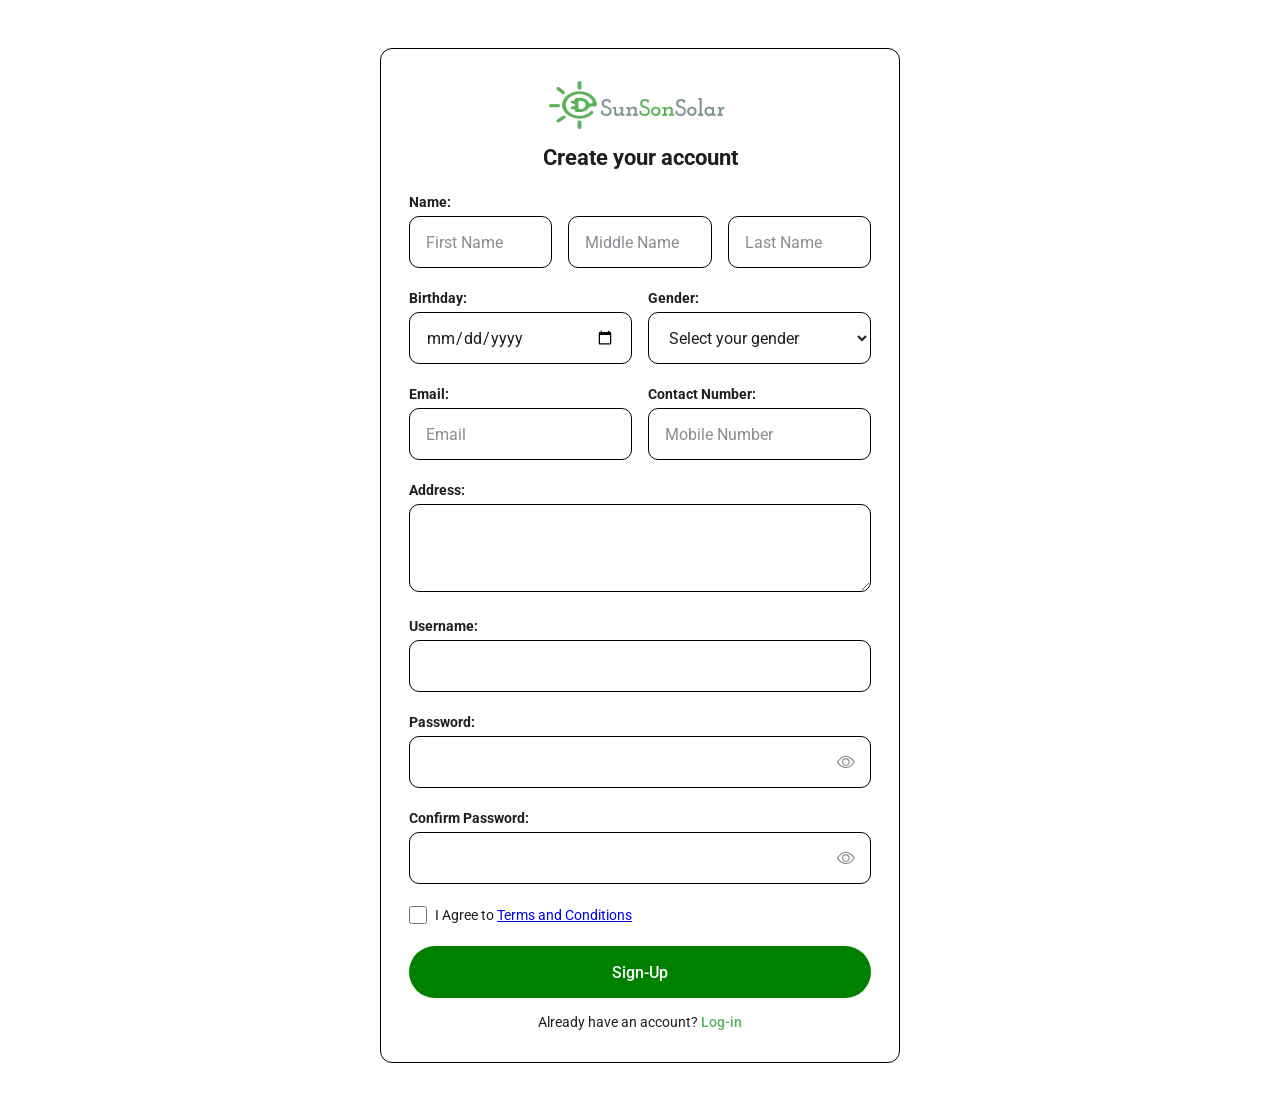
<file: registration.html>
<!DOCTYPE html>
<html lang="en">
<head>
  <meta charset="UTF-8">
  <meta name="viewport" content="width=device-width, initial-scale=1.0">
  <title>Sun Son Solar | Registration</title>

  <!-- Fonts -->
  <link rel="preconnect" href="https://fonts.googleapis.com">
  <link rel="preconnect" href="https://fonts.gstatic.com" crossorigin>
  <link href="https://fonts.googleapis.com/css2?family=Roboto:wght@400;500;700&display=swap" rel="stylesheet">

  <!-- Bootstrap Icons (icon font only) -->
  <link rel="stylesheet" href="https://cdn.jsdelivr.net/npm/bootstrap-icons@1.11.3/font/bootstrap-icons.min.css">

  <!-- Custom CSS -->
  <link rel="stylesheet" href="style.css">
</head>
<body>

  <main class="registration-page">
    <section class="registration-card">
      
      <!-- Logo -->
      <div class="logo">
        <img src="assets/images/logo.png" alt="Sun Son Solar" class="logo-mark">
      </div>

      <!-- Title -->
      <h1 class="form-title">Create your account</h1>

      <form class="registration-form" action="register.php" method="POST" novalidate>

        <!-- Hidden field: Since it's only for customers now, we can hardcode this -->
        <input type="hidden" name="user_type" id="user-type" value="customer">

        <!-- Name -->
        <div class="field">
          <label class="field-label">Name:</label>
          <div class="form-row">
            <div class="field">
              <input type="text" class="form-input" id="first-name" name="first_name" placeholder="First Name" required>
              <div class="error-message"></div>
            </div>
            <div class="field">
              <!-- Added 'required' to middle name -->
              <input type="text" class="form-input" id="middle-name" name="middle_name" placeholder="Middle Name" required>
              <div class="error-message"></div>
            </div>
            <div class="field">
              <input type="text" class="form-input" id="last-name" name="last_name" placeholder="Last Name" required>
              <div class="error-message"></div>
            </div>
          </div>
        </div>

        <!-- Birthday & Gender -->
        <div class="form-row">
          <div class="field">
            <label class="field-label">Birthday:</label>
            <input type="date" class="form-input" id="birth-date" name="birth_date" required>
            <div class="error-message"></div>
          </div>
          <div class="field">
            <label class="field-label">Gender:</label>
            <select class="form-select" id="gender" name="gender" required>
              <option value="" disabled selected>Select your gender</option>
              <option value="male">Male</option>
              <option value="female">Female</option>
              <option value="others">Others</option>
            </select>
            <div class="error-message"></div>
          </div>
        </div>

        <!-- Email & Contact -->
        <div class="form-row">
          <div class="field">
            <label class="field-label">Email:</label>
            <input type="email" class="form-input" id="email" name="email" placeholder="Email" required>
            <div class="error-message"></div>
          </div>
          <div class="field">
            <label class="field-label">Contact Number:</label>
            <input type="tel" class="form-input" id="phone" name="phone_no" placeholder="Mobile Number" inputmode="numeric" required>
            <div class="error-message"></div>
          </div>
        </div>

        <!-- Address -->
        <div class="field">
          <label class="field-label">Address:</label>
          <textarea class="form-input" id="address" name="address" rows="3" required></textarea>
          <div class="error-message"></div>
        </div>

        <!-- Username -->
        <div class="field">
          <label class="field-label">Username:</label>
          <input type="text" class="form-input" id="username" name="username" required>
          <div class="error-message"></div>
        </div>

        <!-- Password -->
        <div class="field">
          <label class="field-label">Password:</label>
          <div class="password-wrapper">
            <input type="password" class="form-input" id="password" name="password" required>
            <button type="button" class="password-toggle" data-target="password" aria-label="Show password">
              <i class="bi bi-eye"></i>
            </button>
          </div>
          <div class="error-message"></div>
        </div>

        <!-- Confirm Password -->
        <div class="field">
          <label class="field-label">Confirm Password:</label>
          <div class="password-wrapper">
            <input type="password" class="form-input" id="confirm-password" name="confirm_password" required>
            <button type="button" class="password-toggle" data-target="confirm-password" aria-label="Show password">
              <i class="bi bi-eye"></i>
            </button>
          </div>
          <div class="error-message"></div>
        </div>

        <!-- Terms -->
        <div class="checkbox-field">
          <input type="checkbox" id="terms" name="terms" required>
          <label for="terms">I Agree to <a href="#">Terms and Conditions</a></label>
          <div class="error-message"></div>
        </div>

        <!-- Submit -->
        <button type="submit" class="signup-btn">Sign-Up</button>

        <!-- Login link -->
        <p class="login-prompt">
          Already have an account? <a href="login.html">Log-in</a>
        </p>

      </form>
    </section>
  </main>
  
  <script src="script.js"></script>
</body>
</html>
</file>
<file: style.css>
/* Reset */
* {
  margin: 0;
  padding: 0;
  box-sizing: border-box;
}

:root {
  --focus-color: #5BB259;
  --error-color: #FF0000;
  --btn-color: #008000;
  --btn-hover: #006400;
  --text-color: #1C1E21;
  --placeholder-color: #8A8D91;
  --border-color: #000000;
  --bg-page: #F4F6F5;
}

body {
  font-family: 'Roboto', sans-serif;
  color: var(--text-color);
  background-color: var(--bg-page);
}

/* Page layout */
.registration-page {
  min-height: 100vh;
  display: flex;
  align-items: center;
  justify-content: center;
  padding: 48px 24px;
}

.registration-card {
  width: 100%;
  max-width: 520px;
  background-color: #FFFFFF;
  border: 1px solid #000000;
  border-radius: 12px;
  padding: 32px 28px;
}

/* Logo */
.logo {
  display: flex;
  justify-content: center;
  margin-bottom: 16px;
}

.logo-mark {
  height: 48px;
  width: auto;
}

/* Title */
.form-title {
  text-align: center;
  font-size: 22px;
  font-weight: 700;
  margin: 16px 0 24px;
}

/* Role tabs */
.role-tabs {
  display: flex;
  border-bottom: 2px solid #000000;
  margin-bottom: 24px;
}

.role-tab {
  flex: 1;
  background: none;
  border: none;
  padding: 12px 0;
  font-family: 'Roboto', sans-serif;
  font-size: 18px;
  font-weight: 700;
  color: #000000;
  cursor: pointer;
  border-bottom: 3px solid transparent;
  margin-bottom: -2px;
  transition: color 0.2s ease, border-color 0.2s ease;
}

.role-tab.active {
  color: var(--focus-color);
  border-bottom-color: var(--focus-color);
}

/* Field wrapper */
.field {
  margin-bottom: 22px;
}

.field-label {
  display: block;
  font-weight: 700;
  font-size: 14px;
  margin-bottom: 6px;
  color: var(--text-color);
}

/* Inputs */
.form-input,
.form-select {
  width: 100%;
  font-family: 'Roboto', sans-serif;
  font-size: 16px;
  color: var(--text-color);
  height: 52px;
  padding: 0 16px;
  border: 1.5px solid var(--border-color);
  border-radius: 10px;
  background-color: #FFFFFF;
  transition: border-color 0.2s ease, box-shadow 0.2s ease;
}

textarea.form-input {
  height: auto;
  min-height: 88px;
  padding: 12px 16px;
  resize: vertical;
}

.form-input::placeholder,
.form-select::placeholder {
  color: var(--placeholder-color);
  opacity: 1;
}

/* Focus */
.form-input:focus,
.form-select:focus {
  outline: none;
  border-color: var(--focus-color);
  box-shadow: 0 0 0 3px rgba(91, 178, 89, 0.15);
}

/* Error */
.form-input.is-invalid,
.form-select.is-invalid {
  border-color: var(--error-color);
}

.form-input.is-invalid:focus,
.form-select.is-invalid:focus {
  border-color: var(--error-color);
  box-shadow: 0 0 0 3px rgba(255, 0, 0, 0.15);
}

/* Valid + Focus */
.form-input.is-valid:focus,
.form-select.is-valid:focus {
  border-color: var(--focus-color);
  box-shadow: 0 0 0 3px rgba(91, 178, 89, 0.15);
}

/* Remove Bootstrap-style validation icons if any leftover */
.form-input.is-valid,
.form-select.is-valid,
.form-input.is-invalid,
.form-select.is-invalid {
  background-image: none !important;
}

/* Error message */
.error-message {
  display: none;
  font-size: 13px;
  color: var(--error-color);
  margin-top: 6px;
}

.error-message.show {
  display: block;
}

/* Form row (side-by-side fields) */
.form-row {
  display: flex;
  gap: 16px;
  margin-bottom: 22px;
}

.form-row .field {
  flex: 1;
  margin-bottom: 0;
}

/* Hidden */
.hidden {
  display: none !important;
}

/* Password wrapper */
.password-wrapper {
  position: relative;
}

.password-wrapper .form-input {
  padding-right: 48px;
}

.password-toggle {
  position: absolute;
  top: 50%;
  right: 12px;
  transform: translateY(-50%);
  background: none;
  border: none;
  padding: 4px;
  cursor: pointer;
  color: var(--placeholder-color);
  display: flex;
  align-items: center;
  justify-content: center;
  transition: color 0.2s ease;
}

.password-toggle:hover {
  color: var(--text-color);
}

.password-toggle:focus {
  outline: none;
  color: var(--focus-color);
}

.password-toggle i {
  font-size: 18px;
  line-height: 1;
}

/* Checkbox */
.checkbox-field {
  display: flex;
  align-items: center;
  gap: 8px;
  margin-bottom: 22px;
  font-size: 14px;
  position: relative;
  flex-wrap: wrap;
}

.checkbox-field input[type="checkbox"] {
  width: 18px;
  height: 18px;
  cursor: pointer;
}

.checkbox-field a {
  color: #0000EE;
  text-decoration: underline;
}

.checkbox-field .error-message {
  flex-basis: 100%;
}

/* Submit button */
.signup-btn {
  width: 100%;
  background-color: var(--btn-color);
  color: #FFFFFF;
  font-family: 'Roboto', sans-serif;
  font-size: 16px;
  font-weight: 500;
  height: 52px;
  border: none;
  border-radius: 26px;
  cursor: pointer;
  transition: background-color 0.2s ease;
}

.signup-btn:hover {
  background-color: var(--btn-hover);
}

/* Login prompt */
.login-prompt {
  text-align: center;
  font-size: 14px;
  color: var(--text-color);
  margin-top: 16px;
}

.login-prompt a {
  color: var(--focus-color);
  font-weight: 500;
  text-decoration: none;
}

.login-prompt a:hover {
  text-decoration: underline;
}

/* Responsive */
@media (max-width: 600px) {
  .registration-card {
    padding: 24px 20px;
  }

  .form-row {
    flex-direction: column;
    gap: 0;
  }

  .form-row .field {
    margin-bottom: 22px;
  }

  .role-tab {
    font-size: 16px;
  }
}


:root {
  --focus-color: #5BB259;  
  --btn-color: #008000; 
  --text-dark: #1C1E21;
  --text-gray: #4A5768;
  --bg-light: #F4F6F5;
  --white: #FFFFFF;
}

* {
  margin: 0;
  padding: 0;
  box-sizing: border-box;
}

body {
  font-family: 'Roboto', sans-serif;
  color: var(--text-dark);
  background-color: var(--white);
}

/* =========================================
   NAVIGATION BAR (Base/Desktop Styles)
   ========================================= */
.navbar {
  width: 100%;
  background-color: var(--white);
  position: sticky;
  top: 0;
  z-index: 100;
  padding: 12px 0;
}

.nav-container {
  max-width: 1400px;
  margin: 0 auto;
  padding: 0 40px;
  display: flex;
  align-items: center;
  justify-content: space-between;
}

.nav-logo img {
  height: 40px;
  width: auto;
  display: block;
}

.nav-links {
  display: flex;
  gap: 40px;
  margin-left: auto; 
  margin-right: 40px; 
}

.nav-links a {
  text-decoration: none;
  color: var(--text-dark);
  font-weight: 500;
  font-size: 15px;
  transition: color 0.2s ease;
}

.nav-links a:hover,
.nav-links a.active {
  color: var(--btn-color);
}

.btn-login {
  display: inline-block;
  background-color: var(--focus-color); 
  color: var(--white);
  text-decoration: none;
  font-weight: 500;
  font-size: 15px;
  padding: 10px 24px;
  border-radius: 8px;
  transition: background-color 0.2s ease;
}

.btn-login:hover {
  background-color: var(--btn-color);
}

/* Hide hamburger on desktop */
.hamburger {
  display: none;
  cursor: pointer;
  border: none;
  background: transparent;
  padding: 8px;
  z-index: 1001;
}

.bar {
  display: block;
  width: 25px;
  height: 3px;
  margin: 5px auto;
  background-color: var(--text-dark);
  transition: all 0.3s ease-in-out;
}

.nav-menu {
  display: flex;
  align-items: center;
}

/* =========================================
   RESPONSIVE DESIGN (Mobile Menu)
   ========================================= */
@media (max-width: 768px) {
  .nav-container {
    justify-content: space-between;
    padding: 16px;
  }

  /* Show the hamburger */
  .hamburger {
    display: block;
  }

  /* Animate hamburger into an 'X' when active */
  .hamburger.active .bar:nth-child(2) {
    opacity: 0;
  }
  .hamburger.active .bar:nth-child(1) {
    transform: translateY(8px) rotate(45deg);
  }
  .hamburger.active .bar:nth-child(3) {
    transform: translateY(-8px) rotate(-45deg);
  }

  /* Style the mobile dropdown menu */
  .nav-menu {
    position: fixed;
    left: -100%; /* Hide off-screen by default */
    top: 0;
    flex-direction: column;
    background-color: var(--white);
    width: 100%;
    height: 100vh; /* Full screen height */
    padding-top: 100px; /* Space for the logo/close button */
    transition: 0.3s ease-in-out;
    box-shadow: 0 10px 15px rgba(0,0,0,0.1);
    z-index: 1000;
  }

  /* When the menu is clicked, slide it in */
  .nav-menu.active {
    left: 0;
  }

  /* Stack the links vertically */
  .nav-links {
    flex-direction: column;
    gap: 24px;
    width: 100%;
    text-align: center;
    margin-bottom: 32px;
  }

  .nav-links a {
    font-size: 20px; /* Larger text for easy tapping */
    display: block;
    padding: 10px;
  }

  /* Make the login button full width */
  .nav-actions {
    width: 80%;
    display: flex;
    justify-content: center;
  }

  .btn-login {
    width: 100%;
    text-align: center;
    padding: 16px;
    font-size: 18px;
  }
}

/* =========================================
   HERO SECTION
   ========================================= */
.hero-section {
  width: 100%;
  /* Update path if your folder structure is different */
  background-image: url('assets/images/Herosecimage.png'); 
  background-size: cover;
  background-position: center;
  background-repeat: no-repeat;
  position: relative;
  padding: 120px 0; /* Adjust this to make the hero taller or shorter */
}

/* Optional: Adding a slight white gradient fade on the left to ensure the text is readable against the image */
.hero-section::before {
  content: '';
  position: absolute;
  top: 0;
  left: 0;
  width: 90%;
  height: 100%;
  background: linear-gradient(to right, rgba(255, 255, 255, 0.9) 0%, rgba(255, 255, 255, 0) 100%);
  z-index: 1;
}

.hero-container {
  max-width: 1400px;
  margin: 0 auto;
  padding: 0 40px;
  position: relative;
  z-index: 2; /* Keeps the text above the gradient overlay */
}

.hero-content {
  max-width: 600px; /* Keeps the text from spanning the whole screen */
}

.hero-tagline {
  font-size: 12px;
  font-weight: 700;
  color: var(--btn-color);
  letter-spacing: 1px;
  text-transform: uppercase;
  margin-bottom: 16px;
  display: flex;
  align-items: center;
  gap: 8px;
}

.sun-icon {
  font-size: 16px;
}

.hero-title {
  font-size: 64px; /* Large headline */
  font-weight: 700;
  line-height: 1.1;
  color: var(--text-dark);
  margin-bottom: 24px;
}

.hero-description {
  font-size: 18px;
  line-height: 1.6;
  color: var(--text-gray);
  margin-bottom: 32px;
  max-width: 500px;
}

.hero-cta-group {
  display: flex;
  flex-direction: column;
  align-items: flex-start;
  gap: 12px;
}

.btn-primary {
  display: inline-flex;
  align-items: center;
  gap: 12px;
  background-color: var(--btn-color);
  color: var(--white);
  text-decoration: none;
  font-weight: 500;
  font-size: 16px;
  padding: 14px 28px;
  border-radius: 8px;
  transition: background-color 0.2s ease, transform 0.2s ease;
}

.btn-primary:hover {
  background-color: #006400; /* Darker green on hover */
  transform: translateY(-2px);
}

.btn-primary .arrow {
  font-size: 18px;
}

.hero-subtext {
  font-size: 12px;
  color: var(--text-gray);
  margin-left: 4px;
}

/* =========================================
   RESPONSIVE DESIGN (For mobile)
   ========================================= */
@media (max-width: 768px) {
  .hero-section {
    padding: 80px 0;
  }

  .hero-title {
    font-size: 42px;
  }

  .hero-description {
    font-size: 16px;
  }

  /* On mobile, make the gradient fade vertical so the text is still readable */
  .hero-section::before {
    width: 100%;
    background: linear-gradient(to bottom, rgba(255, 255, 255, 0.95) 0%, rgba(255, 255, 255, 0.7) 100%);
  }
}

/* =========================================
   SERVICES SECTION
   ========================================= */
.services-section {
  padding: 100px 0;
  background-color: var(--white);
}

.container {
  max-width: 1200px; /* Slightly narrower than navbar for better reading */
  margin: 0 auto;
  padding: 0 24px;
}

/* Section Header */
.section-header {
  margin-bottom: 56px;
}

.section-tagline {
  font-size: 12px;
  font-weight: 700;
  color: var(--btn-color);
  letter-spacing: 1px;
  text-transform: uppercase;
  margin-bottom: 12px;
  display: flex;
  align-items: center;
  gap: 8px;
}

.section-title {
  font-size: 40px;
  font-weight: 700;
  color: var(--text-dark);
  margin-bottom: 12px;
}

.section-subtitle {
  font-size: 16px;
  color: var(--text-gray);
}

/* Services Grid */
.services-grid {
  display: grid;
  grid-template-columns: repeat(3, 1fr); /* 3 equal columns */
  gap: 24px;
}

/* Individual Service Card */
.service-card {
  background-color: var(--white);
  border: 1px solid #E0E0E0;
  border-radius: 12px;
  padding: 32px;
  transition: transform 0.3s ease, box-shadow 0.3s ease;
  display: flex;
  flex-direction: column;
}

.service-card:hover {
  transform: translateY(-4px);
  box-shadow: 0 12px 24px rgba(0, 0, 0, 0.05);
}

/* Icon */
.service-icon {
  width: 48px;
  height: 48px;
  background-color: #EEF7EE; /* Very light green background */
  border-radius: 8px;
  display: flex;
  align-items: center;
  justify-content: center;
  font-size: 24px;
  margin-bottom: 24px;
}

/* Card Typography */
.service-title {
  font-size: 20px;
  font-weight: 700;
  color: var(--text-dark);
  margin-bottom: 12px;
}

.service-description {
  font-size: 15px;
  line-height: 1.6;
  color: var(--text-gray);
  margin-bottom: 24px;
  flex-grow: 1; /* Pushes the link to the bottom */
}

/* Card Link */
.service-link {
  font-size: 14px;
  font-weight: 700;
  color: var(--btn-color);
  text-decoration: none;
  display: inline-block;
}

.service-link:hover {
  text-decoration: underline;
}

/* =========================================
   RESPONSIVE DESIGN (For mobile)
   ========================================= */
@media (max-width: 900px) {
  .services-grid {
    grid-template-columns: repeat(2, 1fr); /* 2 columns on tablets */
  }
}

@media (max-width: 600px) {
  .services-grid {
    grid-template-columns: 1fr; /* 1 column on phones */
  }
  
  .section-title {
    font-size: 32px;
  }
}

/* =========================================
   TESTIMONIALS SECTION
   ========================================= */
.testimonials-section {
  padding: 100px 0;
  background-color: var(--bg-light); /* The #F4F6F5 light gray from your design */
}

.testimonials-grid {
  display: grid;
  grid-template-columns: repeat(2, 1fr);
  gap: 24px;
  margin-bottom: 24px;
}

/* Testimonial Card */
.testimonial-card {
  background-color: var(--white);
  border-radius: 12px;
  padding: 40px;
  display: flex;
  flex-direction: column;
}

.quote-mark {
  font-family: Georgia, serif; /* Serif font makes the quote mark look elegant */
  font-size: 64px;
  color: var(--btn-color);
  line-height: 0.5;
  margin-bottom: 24px;
}

.testimonial-text {
  font-size: 18px;
  line-height: 1.6;
  color: var(--text-dark);
  font-weight: 500;
  margin-bottom: 32px;
  flex-grow: 1; /* Pushes the author block to the bottom */
}

/* Author Block */
.testimonial-author {
  display: flex;
  align-items: center;
  gap: 16px;
}

.author-img {
  width: 48px;
  height: 48px;
  border-radius: 50%;
  object-fit: cover;
  background-color: #E0E0E0; /* Placeholder background if image is missing */
}

.author-info {
  display: flex;
  flex-direction: column;
}

.author-name {
  font-weight: 700;
  font-size: 15px;
  color: var(--text-dark);
}

.author-title {
  font-size: 13px;
  color: var(--text-gray);
}

/* Disclaimer */
.testimonial-disclaimer {
  font-size: 12px;
  color: #8A8D91;
  margin-top: 16px;
}

/* =========================================
   RESPONSIVE DESIGN (For mobile)
   ========================================= */
@media (max-width: 768px) {
  .testimonials-grid {
    grid-template-columns: 1fr; /* Stacks vertically on mobile */
  }
  
  .testimonial-card {
    padding: 32px 24px;
  }
}

/* =========================================
   FAQ SECTION
   ========================================= */
.faq-section {
  padding: 100px 0;
  background-color: var(--white);
}

.faq-container {
  display: grid;
  grid-template-columns: 1fr 1.5fr; /* Text takes 1 part, Accordion takes 1.5 parts */
  gap: 60px;
  align-items: start;
}

/* Left Side Text */
.faq-text {
  position: sticky;
  top: 100px; /* Keeps the text in view if the user scrolls down a long accordion */
}

.faq-text .section-title {
  font-size: 36px;
  margin-bottom: 16px;
}

/* Accordion Container */
.faq-accordion {
  display: flex;
  flex-direction: column;
  gap: 16px;
}

/* Individual FAQ Item */
.faq-item {
  border: 1px solid #E0E0E0;
  border-radius: 8px;
  background-color: var(--white);
  overflow: hidden;
  transition: border-color 0.2s ease;
}

.faq-item[open] {
  border-color: var(--text-dark); /* Slight emphasis when open */
}

/* The Question (Summary) */
.faq-question {
  display: flex;
  justify-content: space-between;
  align-items: center;
  padding: 20px 24px;
  font-size: 16px;
  font-weight: 500;
  color: var(--text-dark);
  cursor: pointer;
  list-style: none; /* Removes the default triangle arrow */
}

/* Removes default arrow in WebKit browsers (Chrome, Safari) */
.faq-question::-webkit-details-marker {
  display: none;
}

/* Custom + and - Icons */
.faq-icon {
  position: relative;
  width: 16px;
  height: 16px;
  flex-shrink: 0;
}

/* Horizontal line (minus sign) */
.faq-icon::before,
.faq-icon::after {
  content: '';
  position: absolute;
  background-color: var(--btn-color);
  transition: transform 0.3s ease;
}

.faq-icon::before {
  top: 7px;
  left: 0;
  width: 100%;
  height: 2px;
}

/* Vertical line (part of the plus sign) */
.faq-icon::after {
  top: 0;
  left: 7px;
  width: 2px;
  height: 100%;
}

/* When the item is open, rotate the vertical line to turn the + into a - */
.faq-item[open] .faq-icon::after {
  transform: rotate(90deg);
}

/* The Answer */
.faq-answer {
  padding: 0 24px 24px 24px;
  font-size: 15px;
  line-height: 1.6;
  color: var(--text-gray);
}

/* =========================================
   RESPONSIVE DESIGN (For mobile)
   ========================================= */
@media (max-width: 900px) {
  .faq-container {
    grid-template-columns: 1fr; /* Stacks vertically */
    gap: 40px;
  }
  
  .faq-text {
    position: static; /* Removes the sticky behavior on mobile */
  }
}

/* =========================================
   FOOTER
   ========================================= */
.site-footer {
  background-color: #16241A; /* Very dark green/black matching your design */
  color: #FFFFFF;
  padding: 80px 0 32px 0;
  font-size: 14px;
}

.footer-container {
  max-width: 1200px;
  margin: 0 auto;
  padding: 0 24px;
}

/* Top Grid */
.footer-top {
  display: grid;
  grid-template-columns: 2fr 1fr 1fr; /* First column is wider */
  gap: 40px;
  margin-bottom: 64px;
}

/* Column Headings */
.footer-heading {
  font-size: 14px;
  font-weight: 700;
  margin-bottom: 24px;
  color: #FFFFFF;
}

/* Column 1 Styles */
.footer-logo {
  font-size: 24px;
  font-weight: 700;
  margin-bottom: 16px;
  color: #FFFFFF;
  letter-spacing: -0.5px;
}

.footer-text {
  color: #A0AAB2;
  line-height: 1.6;
  margin-bottom: 24px;
  max-width: 300px;
}

.footer-link {
  color: #FFFFFF;
  text-decoration: underline;
  font-weight: 500;
}

.footer-link:hover {
  color: var(--focus-color);
}

/* Column 2 & 3 Lists */
.footer-list {
  list-style: none;
  padding: 0;
  margin: 0;
}

.footer-list li {
  margin-bottom: 16px;
  color: #A0AAB2;
  display: flex;
  align-items: center;
  gap: 12px;
}

.footer-social-link {
  color: #A0AAB2;
  text-decoration: none;
  display: flex;
  align-items: center;
  gap: 12px;
  transition: color 0.2s ease;
}

.footer-social-link:hover {
  color: #FFFFFF;
}

.footer-icon {
  font-size: 16px;
  opacity: 0.7;
}

.footer-small-text {
  color: #6B7785;
  font-size: 12px;
  margin-top: 16px;
}

/* Bottom Bar */
.footer-bottom {
  display: flex;
  justify-content: space-between;
  align-items: center;
  padding-top: 32px;
  border-top: 1px solid rgba(255, 255, 255, 0.1);
  color: #6B7785;
  font-size: 12px;
}

.legal-links {
  display: flex;
  gap: 24px;
}

.legal-links a {
  color: #6B7785;
  text-decoration: none;
}

.legal-links a:hover {
  color: #FFFFFF;
}

/* =========================================
   RESPONSIVE DESIGN (For mobile)
   ========================================= */
@media (max-width: 768px) {
  .footer-top {
    grid-template-columns: 1fr; /* Stacks columns vertically */
    gap: 48px;
  }

  .footer-bottom {
    flex-direction: column;
    gap: 16px;
    text-align: center;
  }
}

/* =========================================
   LOGIN PAGE SPECIFIC STYLES
   ========================================= */
.login-body {
  background-color: var(--white);
  min-height: 100vh; /* Changed from height to min-height */
  display: flex;
  flex-direction: column;
}

.login-container {
  display: flex;
  flex: 1; /* Takes up remaining height below navbar */
}

/* Left Side: Form */
.login-form-side {
  width: 50%;
  display: flex;
  align-items: center;
  justify-content: center;
  padding: 40px;
  overflow-y: auto; /* Allows scrolling if form gets too long on small screens */
}

.login-form-wrapper {
  width: 100%;
  max-width: 440px; /* Keeps form from getting too wide */
}

.login-title {
  font-size: 36px;
  font-weight: 700;
  color: var(--text-dark);
  margin-bottom: 16px;
}

.login-subtitle {
  font-size: 16px;
  color: var(--text-gray);
  line-height: 1.5;
  margin-bottom: 40px;
}

/* Form Inputs */
.login-form .field {
  margin-bottom: 24px;
}

.login-form .field-label {
  font-weight: 500;
  color: var(--text-dark);
  margin-bottom: 8px;
}

.login-form .form-input {
  background-color: #F8F9FA; /* Very light gray input background */
  border: 1px solid #E0E0E0;
  height: 56px;
}

.login-form .form-input:focus {
  background-color: var(--white);
}

/* Forgot Password Link */
.forgot-password-wrapper {
  display: flex;
  justify-content: flex-end;
  margin-bottom: 24px;
}

.forgot-link {
  font-size: 14px;
  color: #0056b3; /* Blue link color from your design */
  text-decoration: none;
}

.forgot-link:hover {
  text-decoration: underline;
}

/* Sign In Button */
.btn-signin {
  width: 100%;
  height: 56px;
  background-color: #0F2027; /* Dark navy from your design */
  color: var(--white);
  font-size: 16px;
  font-weight: 500;
  border: none;
  border-radius: 8px;
  cursor: pointer;
  transition: background-color 0.2s ease;
  margin-bottom: 24px;
}

.btn-signin:hover {
  background-color: #1a323d;
}

/* Divider */
.divider {
  display: flex;
  align-items: center;
  text-align: center;
  margin-bottom: 24px;
  color: var(--text-gray);
  font-size: 14px;
}

.divider::before,
.divider::after {
  content: '';
  flex: 1;
  border-bottom: 1px solid #E0E0E0;
}

.divider span {
  padding: 0 16px;
}

/* Social Buttons */
.btn-social {
  width: 100%;
  height: 56px;
  background-color: #F8F9FA;
  color: var(--text-dark);
  font-size: 15px;
  font-weight: 500;
  border: 1px solid #E0E0E0;
  border-radius: 8px;
  cursor: pointer;
  display: flex;
  align-items: center;
  justify-content: center;
  gap: 12px;
  margin-bottom: 16px;
  transition: background-color 0.2s ease;
}

.btn-social:hover {
  background-color: #E0E0E0;
}

.btn-social img {
  width: 20px;
  height: 20px;
}

/* Sign Up Prompt */
.signup-prompt {
  text-align: center;
  font-size: 14px;
  color: var(--text-dark);
  margin-top: 32px;
}

.signup-prompt a {
  color: #0056b3;
  font-weight: 500;
  text-decoration: none;
}

.signup-prompt a:hover {
  text-decoration: underline;
}

/* Right Side: Image */
.login-image-side {
  width: 50%;
  background-image: url('assets/images/loginImage.png'); /* Change if your image name is different */
  background-size: cover;
  background-position: center;
  background-repeat: no-repeat;
  padding: 24px; /* Adds a border effect around the image */
  background-clip: content-box; /* Ensures the image doesn't touch the very edge */
  border-radius: 24px; /* Optional: matches the soft look of your design */
}

/* =========================================
   LOGIN RESPONSIVE DESIGN (Mobile)
   ========================================= */
@media (max-width: 900px) {
  .login-body {
    height: auto;
    overflow: auto;
  }

  .login-container {
    flex-direction: column-reverse; /* Puts the image on top on mobile */
  }

  .login-form-side,
  .login-image-side {
    width: 100%;
  }

  .login-image-side {
    height: 300px; /* Fixed height for mobile image */
    padding: 0;
    border-radius: 0;
  }

  .login-form-side {
    padding: 40px 24px;
  }
}
</file>
